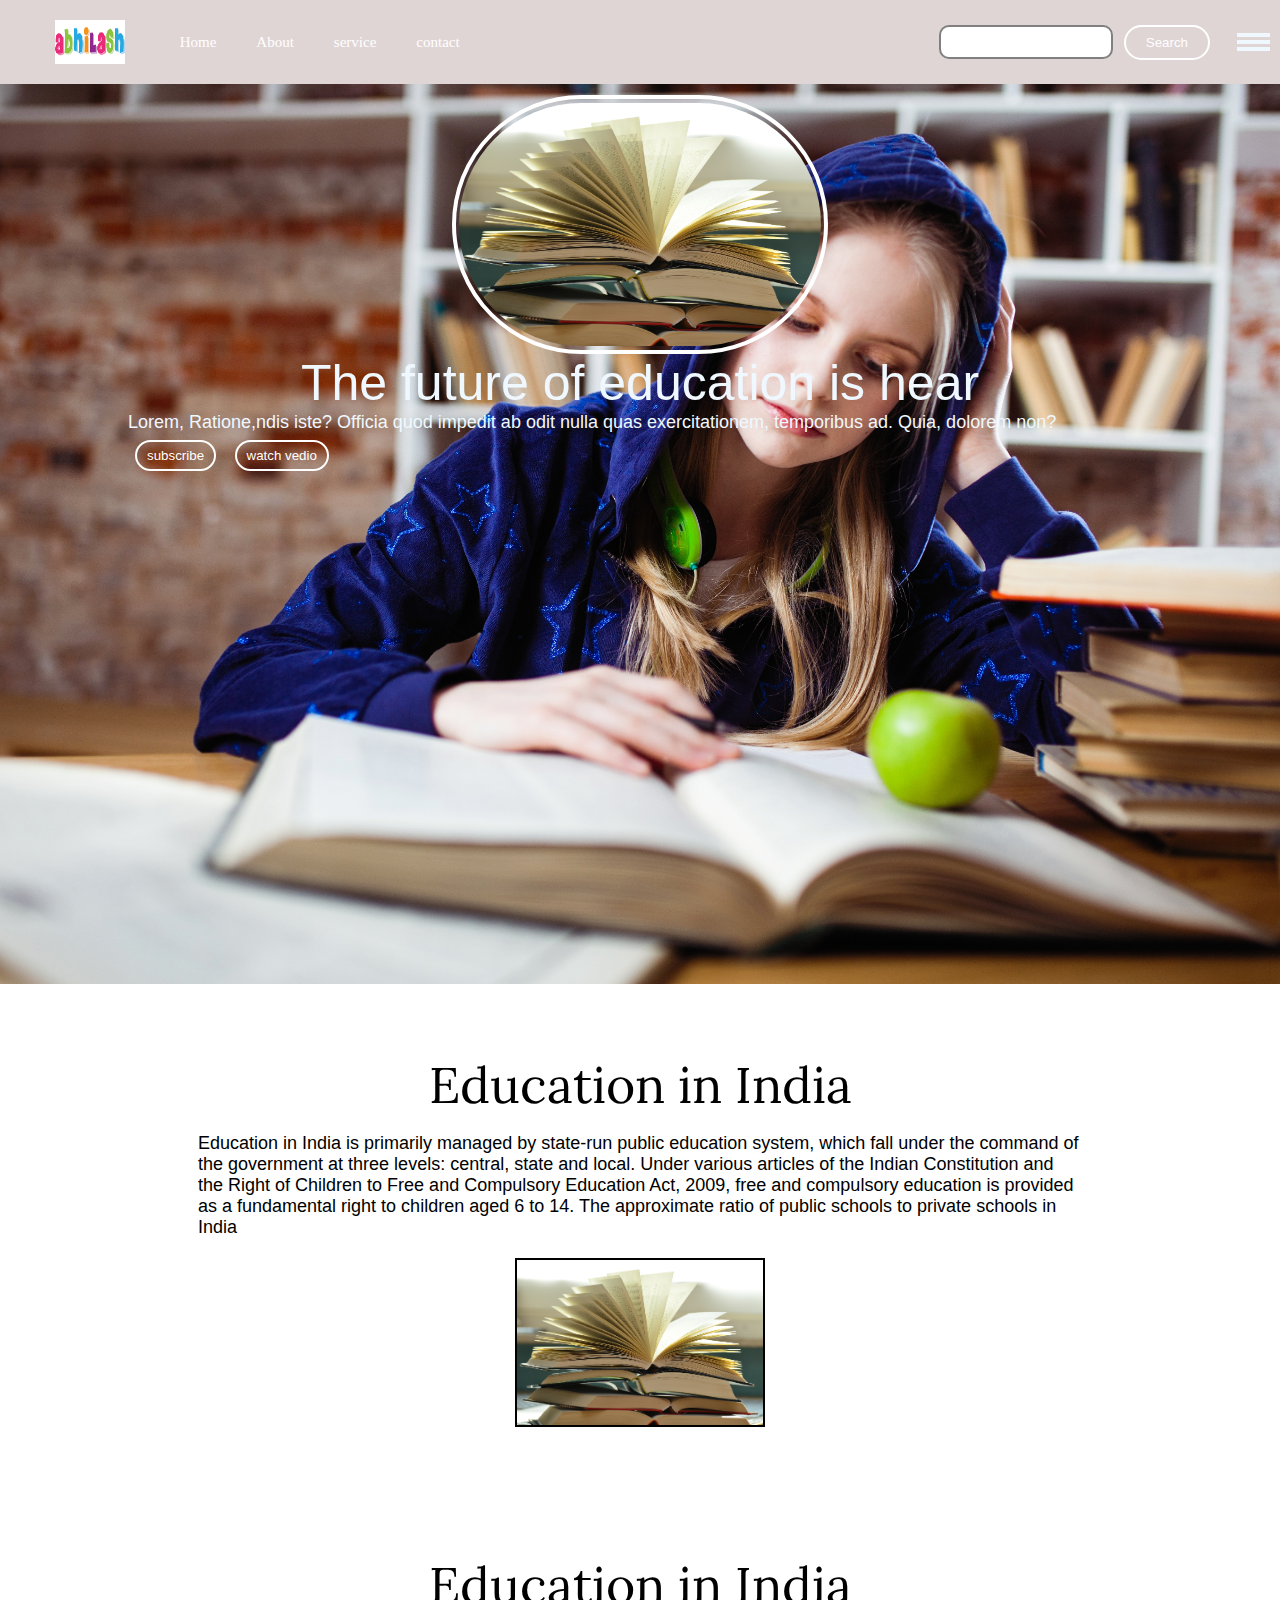
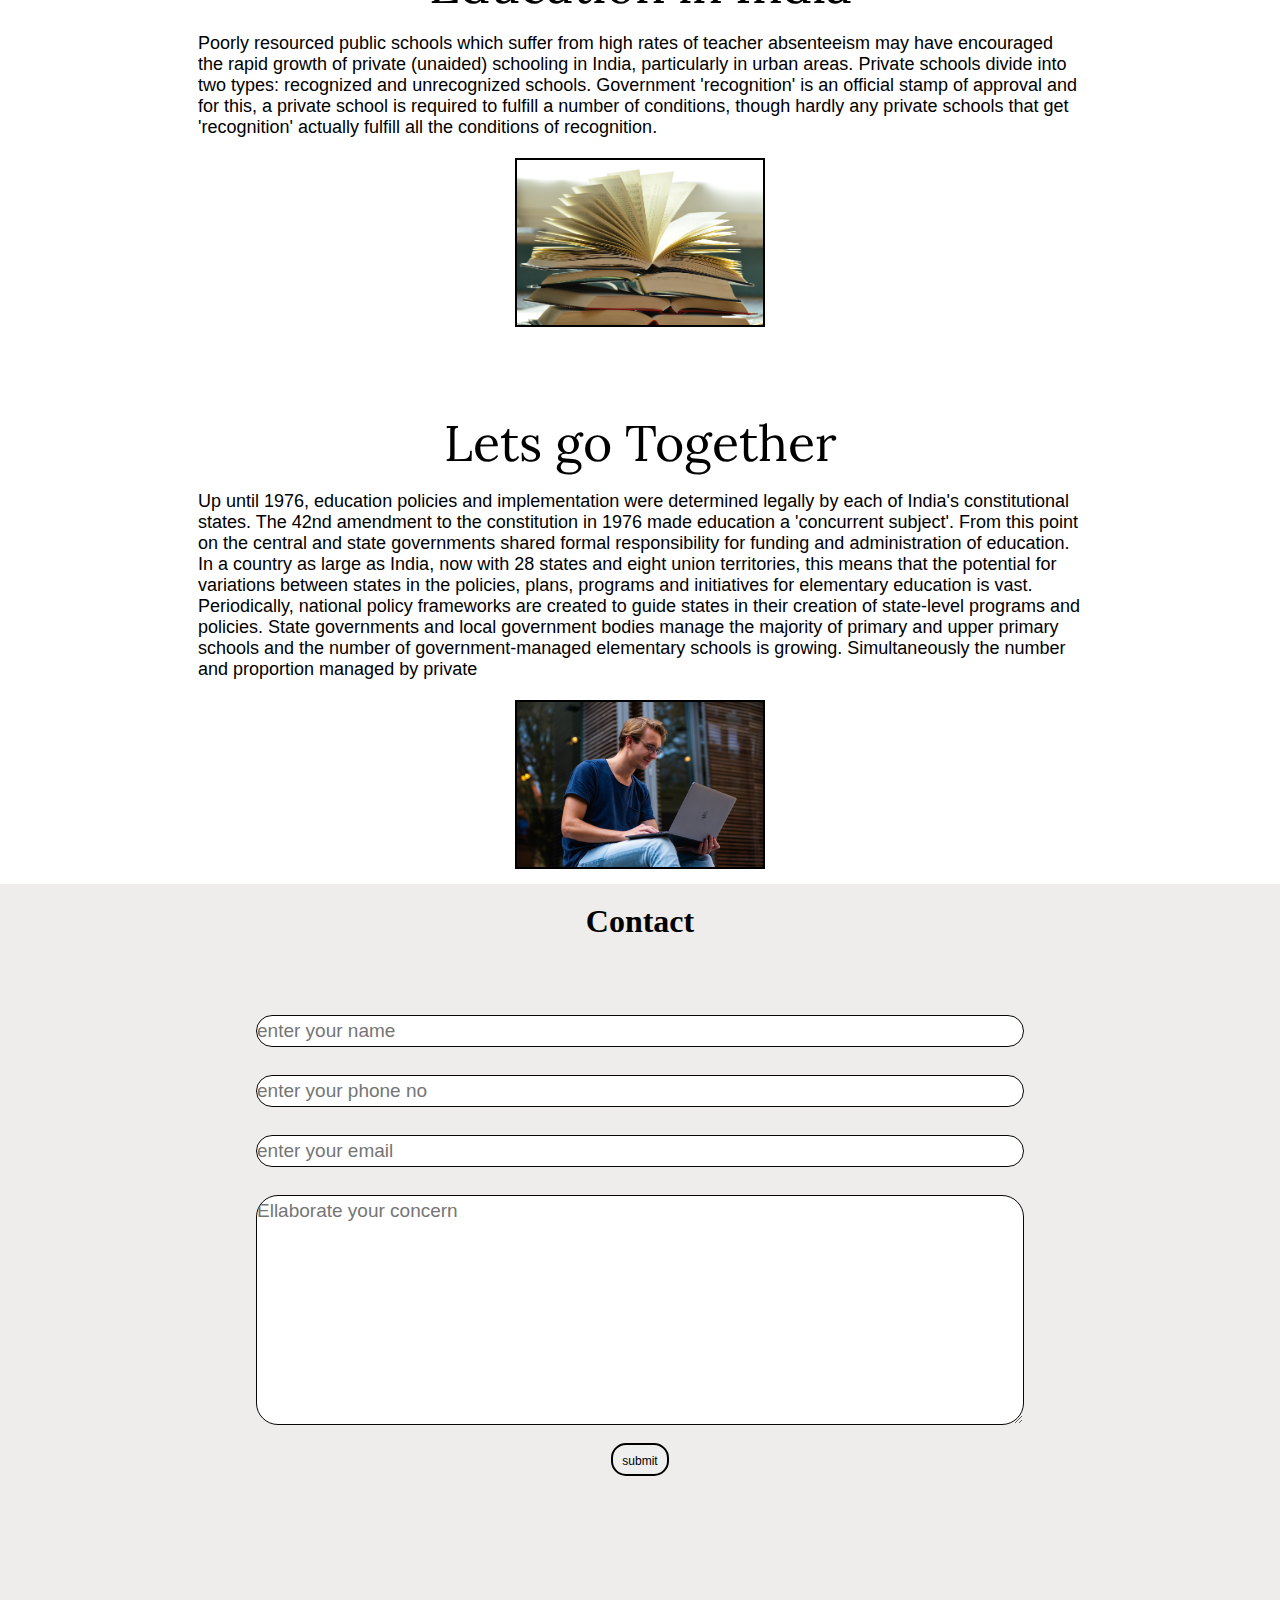
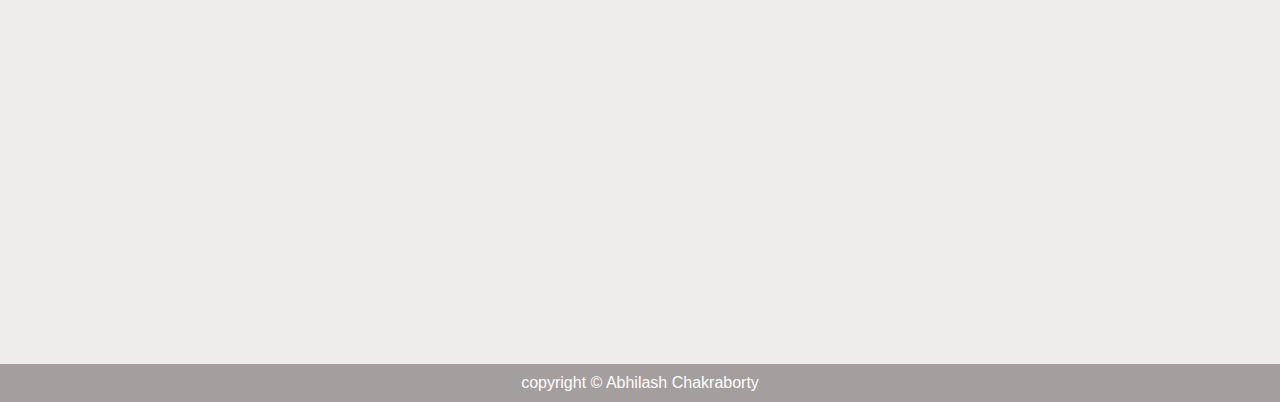
<file: index.html>
<!DOCTYPE html>
<html lang="en">
    <head>
        <meta charset="UTF-8">
        <meta http-equiv="X-UA-Compatible" content="IE=edge">
        <meta name="viewport" content="width=device-width, initial-scale=1.0">
        <link href="./css/style.css" rel="stylesheet" type="text/css">
       
        <title>Abhilash online education</title>
    </head>
    <body>
        <nav class="navbar backgraund h-nav">
            <ul class="nav-list v-class">
                <div class="logo"> <img src="./img/logo.png" alt="logo"
                        class="src"></div>
                <li><a href="#">Home</a></li>
                <li><a href="about.html">About</a></li>
                <li><a href="#service">service</a></li>
                <li><a href="#contact"  >contact</a></li>
            </ul>
            <div class="rightnav v-class">
                <input type="text" name="search" id="search">
                <button class="btn">Search</button>
            </div>
            <div class="burgar">
                <div class="line"></div>
                <div class="line"></div>
                <div class="line"></div>
                </div>
            </div>
           
        </nav>
       
        <section class="first-section bg-img">
            <div class="box-min">
                <div class="firsthalf">
                    <p class="text-big">The future of education is hear</p>
                    <p class="text-small">Lorem, Ratione,ndis iste? Officia quod
                        impedit ab odit nulla quas exercitationem, temporibus
                        ad. Quia, dolorem non?</p>
                    <div class="button">
                        <button class="btn btn-sm">subscribe</button>
                        <button class="btn btn-sm">watch vedio</button>
                    </div>
                </div>

                <div class="secondhalf">
                    <img src="./img/pexels-pixabay-159866.jpg" alt="candy"
                        class="second">
                </div>
            </div>

        </section>
        <section class="section secright">
            <div class="para">
                <p class="sectiontag text-big">Education in India</p>
                <p class="sectionsubtag text-small">Education in India is
                    primarily managed by state-run public education system,
                    which fall under the command of the government at three
                    levels: central, state and local. Under various articles of
                    the Indian Constitution and the Right of Children to Free
                    and Compulsory Education Act, 2009, free and compulsory
                    education is provided as a fundamental right to children
                    aged 6 to 14. The approximate ratio of public schools to
                    private schools in India
                </p>
            </div>
            <div class="thumbnil">
                <img src="./img/pexels-pixabay-159866.jpg" alt="lastpic"
                    class="imgfluid">
            </div>

        </section>
        <section class="section secleft">
            <div class="para">
                <p class="sectiontag text-big">Education in India</p>
                <p class="sectionsubtag text-small">Poorly resourced public
                    schools which suffer from high rates of teacher absenteeism
                    may have encouraged the rapid growth of private (unaided)
                    schooling in India, particularly in urban areas. Private
                    schools divide into two types: recognized and unrecognized
                    schools. Government 'recognition' is an official stamp of
                    approval and for this, a private school is required to
                    fulfill a number of conditions, though hardly any private
                    schools that get 'recognition' actually fulfill all the
                    conditions of recognition.
                </p>
            </div>
            <div class="thumbnil">
                <img src="./img/pexels-pixabay-159866.jpg" alt="lastpic"
                    class="imgfluid">
            </div>

        </section>
        <section class=" section secright">
            <div class="para">
                <p class="sectiontag text-big">Lets go Together</p>
                <p class="sectionsubtag text-small">Up until 1976, education
                    policies and implementation were determined legally by each
                    of India's constitutional states. The 42nd amendment to the
                    constitution in 1976 made education a 'concurrent subject'.
                    From this point on the central and state governments shared
                    formal responsibility for funding and administration of
                    education. In a country as large as India, now with 28
                    states and eight union territories, this means that the
                    potential for variations between states in the policies,
                    plans, programs and initiatives for elementary education is
                    vast. Periodically, national policy frameworks are created
                    to guide states in their creation of state-level programs
                    and policies. State governments and local government bodies
                    manage the majority of primary and upper primary schools and
                    the number of government-managed elementary schools is
                    growing. Simultaneously the number and proportion managed by
                    private
                </p>
            </div>
            <div class="thumbnil">
                <img src="./img/pexels-buro-millennial-1438081.jpg"
                    alt="lastpic" class="imgfluid">
            </div>
        </section>
        <section class="contact" id="contact">
            <h1 class="text-center ">Contact</h1>
            <div class="form">
                <input class="frm-inpt" type="text" name="name" id=""
                    placeholder="enter your name">
                <input class="frm-inpt" type="number" name="phone" id=""
                    placeholder="enter your phone no">
                <input class="frm-inpt" type="email" name="email" id=""
                    placeholder="enter your email">
                <textarea class="frm-inpt" placeholder="Ellaborate your concern"
                    name="text" id="text" cols="30" rows="10"></textarea>
                <button class=" btn-dark">submit</button>

            </div>
        </section>
    
        <footer class="text-footer">
        <p ></p>
            copyright &copy; Abhilash Chakraborty
        </footer>
        <script src="./javascript/resjs.js"></script>

    </body>
</html>
</file>
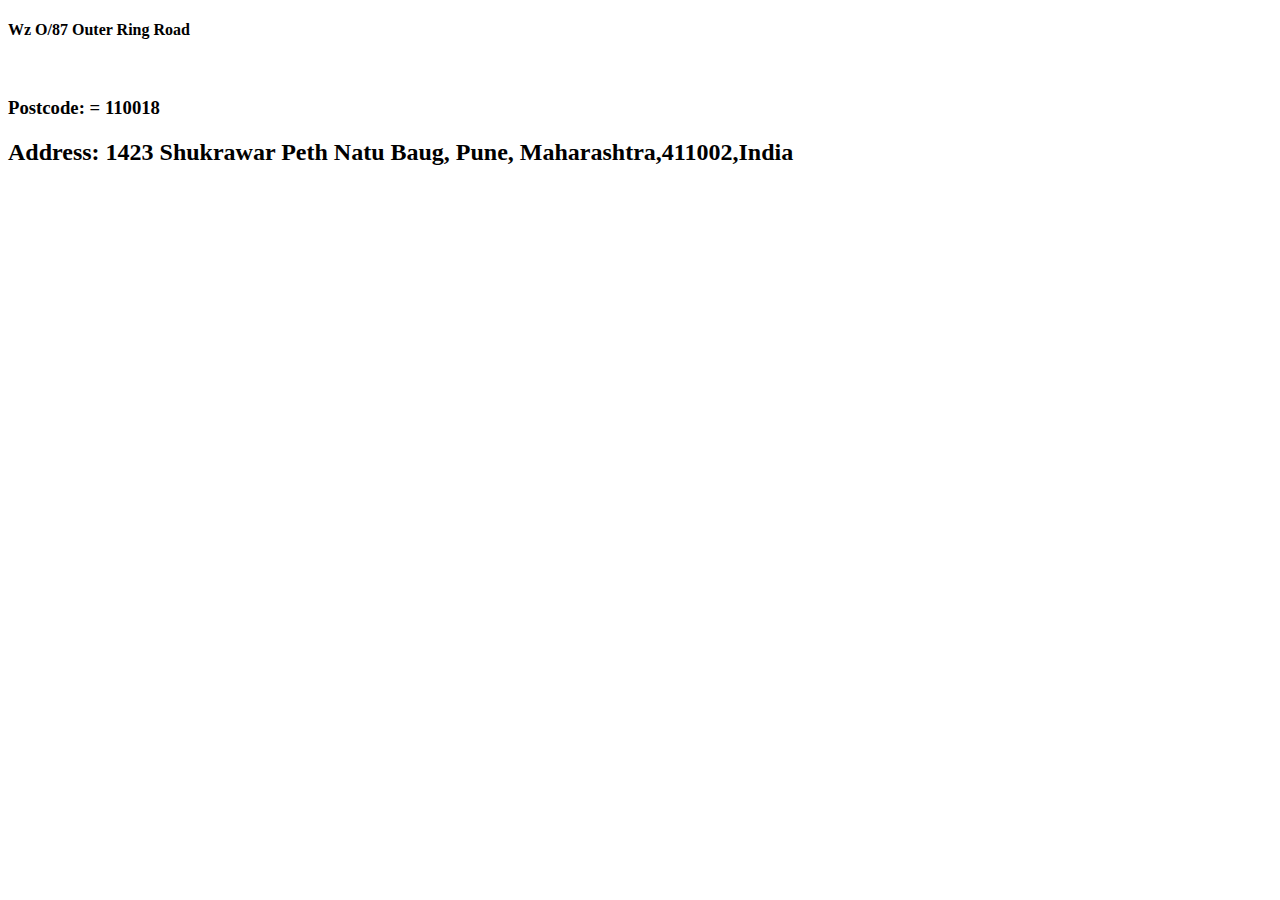
<file: about.html>
<!DOCTYPE html>
<html lang="en">
<head>
    <meta charset="UTF-8">
    <meta http-equiv="X-UA-Compatible" content="IE=edge">
    <meta name="viewport" content="width=device-width, initial-scale=1.0">
    <title>Document</title>
</head>
<body>
<h4>  Wz O/87 Outer Ring Road </h4> <br>
<h3>Postcode: = 110018 </h3>
<h2>Address: 1423 Shukrawar Peth Natu Baug, Pune, Maharashtra,411002,India </h2>
</body>
</html>
</file>
<file: css/style.css>
@import url('https://fonts.googleapis.com/css2?family=Lora:ital,wght@1,500&display=swap');
*{
    margin:0px;
    padding: 0px;
    box-sizing: border-box;

}
.navbar{
    display: flex;
    align-items: center;
    justify-content: center;
    position: sticky;
    top: 0px;
    cursor: pointer; 
    transition: all 0.3s ease-out;
    
}
.nav-list {
    width: 70%;
    /* background: yellow; */
    display: flex;
    /* justify-content: center; */
    padding:   20px;
    align-items: center;
    
}
.nav-list li{
    list-style: none;
    padding: 8px 20px;
    
}
.nav-list li a{
    text-decoration: none;
    color: white;
    font-size: 15px;
    font-family: 'Times New Roman', Times, serif;
    
}
.nav-list li a:hover {
    color:aquamarine ;
}
.rightnav {
    /* background:green; */
    width: 30%;
    text-align: right;
    padding:0px 10px;
}
.logo {
    display:flex;
    height:44px;
    justify-content: center;
}
.logo img {
    width: 50%;
}
#search {
    padding:5px 10px;
    border:2px solid gray;
    border-radius:10px;
    font-size:17px;
    width: 50%;
    
}
.backgraund {
     /* background:rgba(rgb(43, 44, 44), green, blue, alpha) url(../img/Sweets-5.jpg);  */
    background-size: cover;
     background-color: rgb(223, 213, 213); 
} 
.bg-img{
    background:url(../img/pexels-george-dolgikh-1326947.jpg);
    background-size: cover; 
}
.box-min {
    display: flex;
    justify-content: center;
    align-items: center;
    font-family:'Segoe UI', Tahoma, Geneva, Verdana, sans-serif;
    max-width: 100%;
    margin:auto;
    color: aliceblue;
    height: 45%;
    flex-direction: column-reverse;

}
.first-section{
    height: 100vh;
}
.firsthalf {
    width: 80%;
    display: flex;
    justify-content: center;
    flex-direction: column;

}
.secondhalf{
    width: 30%;
}
/* .secondhalf img{
    width: 30%;
}  */
.secondhalf img{
    width: 98%;
    padding:4px 3px ;
    border:4px solid white;
    border-radius:138px;
    display: block;
    margin: auto;
} 
.text-big{
    font-size: 50px;
    text-align:center;
    /* font family add korbo  */

}
.text-small {
    font-size: 18px;
    /* font family add korbo  */
}
.btn {
    padding: 8px 20px;
    margin: 7px;
    border: 2px solid white;
    border-radius: 25px;
    color:white;
    background: none;
    cursor: pointer;
}
.btn-sm{
    padding: 6px 10px;
}
.para{
    padding: 0px 70px;
    
}

.secright{
    height: 500px;
    display: flex;
   align-items: center;
     justify-content:space-evenly;
    max-width:80%;
    margin:auto;
    font-family: 'Lora', serif;
}
.secleft{
    height: 500px;
    display: flex;
   align-items: center;
     justify-content:space-evenly;
    max-width:80%;
    margin:auto;
    flex-direction:row-reverse;
    font-family: 'Lora', serif;
}
.sectionsubtag {
    font-family: 'Segoe UI', Tahoma, Geneva, Verdana, sans-serif;
}
.imgfluid{
    width: 251px;
}
.thumbnil img{
    width: 250px;
    border: 2px solid black;
    margin-top:20px;
}
.sectiontag{
    padding: 16px 0px;
}
.section{
    /* height: 500px; */
    display: flex;
    align-items: center;
    justify-content: center;
    max-width: 80%;
    margin: auto;
    flex-direction:column;
    
}
.contact{
    background-color:rgb(238, 237, 235);
    text-align: center;
    height: 120vh;

}
.text-center {
    text-align: center;
    padding: 18.9px;
    font-family: ui-sans-serif;
}
.form{
    max-width:60%;
    margin:  42px auto;
}
.frm-inpt{
    width:100%;
    border: 1px solid rgb(7, 7, 7);
    border-radius:22px;
    font-size: 19px;
    padding: 4px 0px;
    margin:14px 0;
    font-family:'Segoe UI', Tahoma, Geneva, Verdana, sans-serif;
    
}
.btn-dark {
    color: black;
    border: 2px solid black;
    border-radius: 15px;
    height: 33px;
    padding: 9.5px;
    font-size: 12px;
}
.text-footer{
    align-items: center;
    padding: 10px 10px;
    font-size: 16px;
    justify-content: center;
    display: flex;
    font-family: Verdana, Geneva, Tahoma, sans-serif;
    background-color: rgb(165, 158, 158); 
    color: white;

}
.burgar {
    /* position: absolute; */
    cursor: pointer;
    right: 5%;
    top: 15px;
}
.line {
    width: 33px;
    background-color: aliceblue;
    height: 4px;
    margin: 3px 10px;
}

/* Responsive css    */
@media only screen and (max-width:1140px){
    .nav-list {
        flex-direction: column;
    }
.navbar {
    flex-direction: column;
    height: 303px;
    transition: all 0.7s ease-out;
    
}
.rightnav {
    text-align: center;
}
.burgar {
    display: block;
   
}
.h-nav {
    height: 372px;

}
.v-class{
    opacity: 0;
}
.box-min {
    flex-direction: column-reverse;
    max-width: 100%;

}
.section {
    flex-direction:column-reverse;
}
.text-small{
    text-align: center;
}
.text-big {
    text-align: center;
}
.btn{
    text-align: center;
    
}



}
</file>
